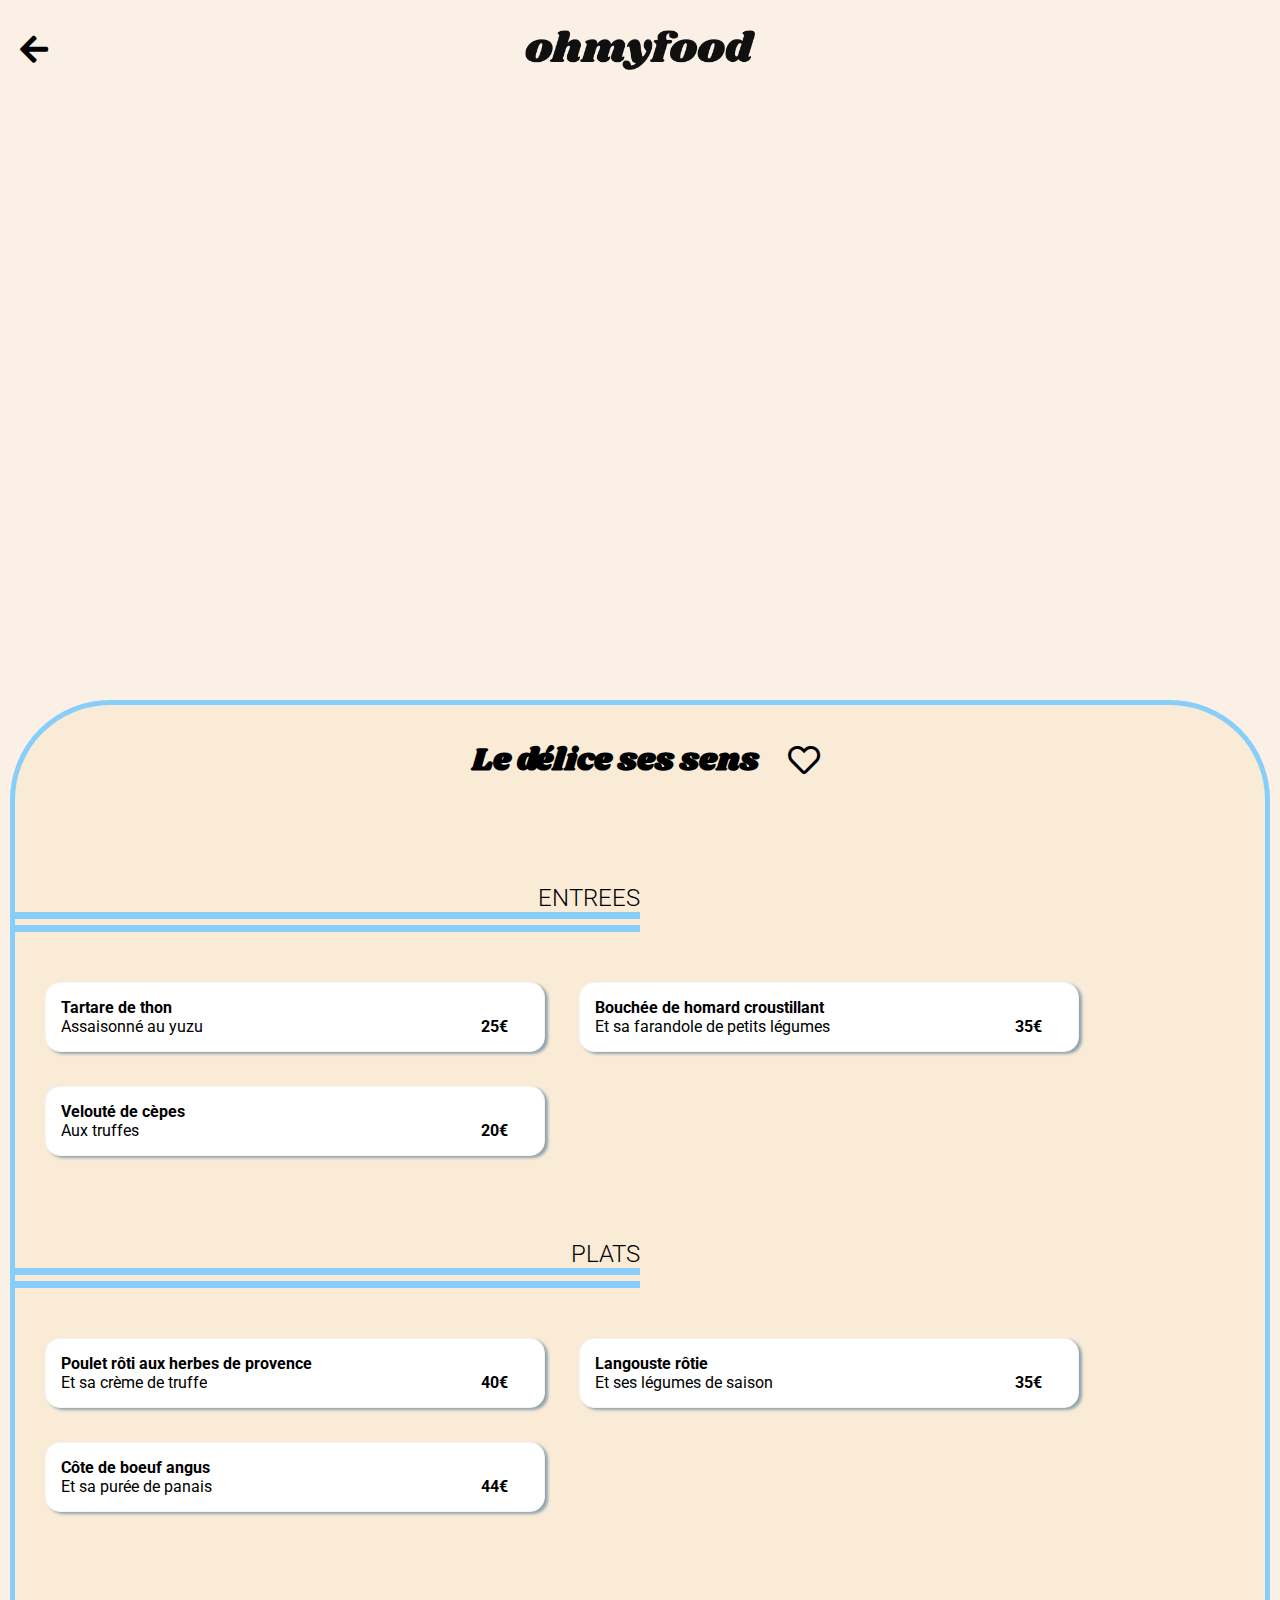
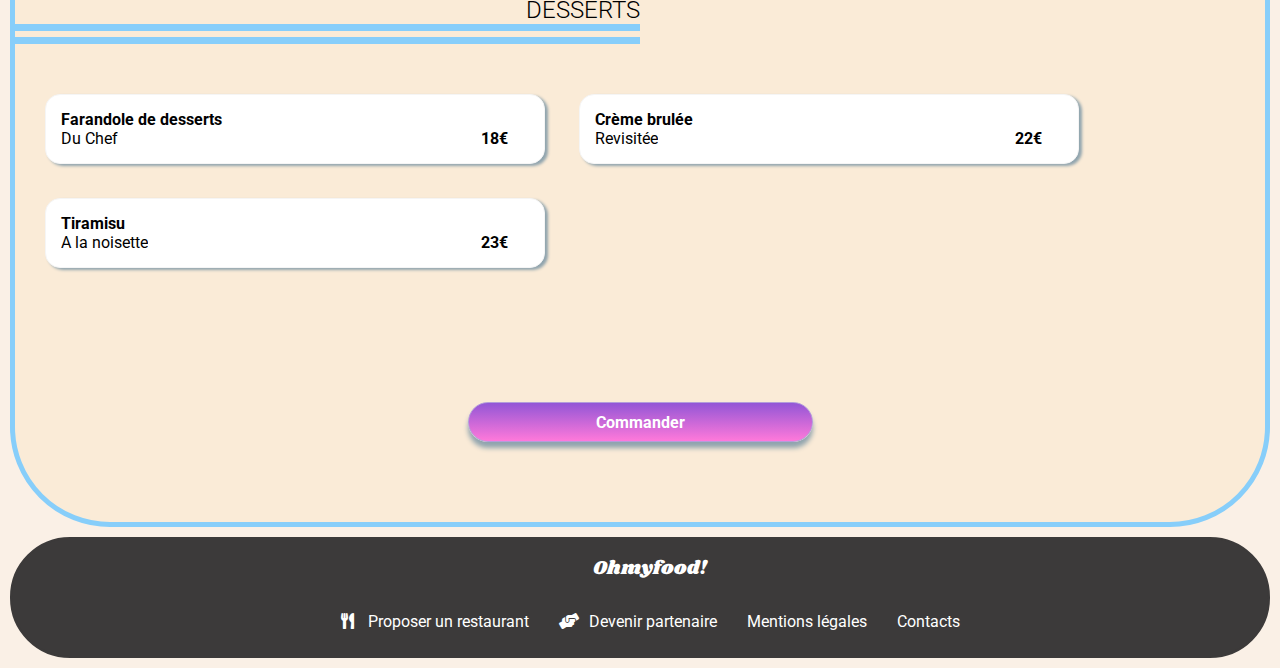
<file: délice.html>
<!DOCTYPE html>
<html lang="fr">
    <head>
        <meta charset="utf-8">
        <meta name="viewport" content="width=device-width">
        <link href="https://use.fontawesome.com/releases/v5.15.3/css/all.css" rel="stylesheet">
        <link rel="preconnect" href="https://fonts.googleapis.com">
        <link rel="preconnect" href="https://fonts.googleapis.com">
        <link rel="preconnect" href="https://fonts.gstatic.com" crossorigin>
        <link href="https://fonts.googleapis.com/css2?family=Roboto:wght@300;400&family=Shrikhand&display=swap" rel="stylesheet">  
        <link rel="stylesheet" href="resto.css">       
       <Title>Le délice des sens</Title>
    </head>
    <body>
        <header>
            <div class="logo">
                <span class="fleche"><a href="index.html"><i class="fas fa-arrow-left"></i></a></span>
                <img src="images/logo/ohmyfood.png" alt="logo"/>
            </div>
        </header>
        <div class="photo"></div>
        <div class="container">
            <h1><strong>Le délice ses sens</strong>
                <span class="myoc">
                    <span class="coeur">
                        <i class="far fa-heart"></i>
                        <i class="fas fa-heart"></i>   
                    </span>
                </span>
            </h1>
            <section class="entrées"><h2>ENTREES</h2>

                <div class="entrée1">
                    <div class="valid"><i class="fas fa-check-circle"></i></div>
                    <strong>Tartare de thon</strong><br>
                    <div class="inté">
                        <p> Assaisonné au yuzu </p>
                        <span class="prix"><strong>25€</strong></span>
                    </div>
                </div>
                <div class="entrée2">
                    <div class="valid"><i class="fas fa-check-circle"></i></div>
                    <strong>Bouchée de homard croustillant</strong><br>
                    <div class="inté"> 
                        <p>Et sa farandole de petits légumes</p> 
                        <span class="prix"><strong>35€</strong></span>
                    </div>
                </div>
                <div class="entrée3">
                    <div class="valid"><i class="fas fa-check-circle"></i></div>
                    <strong>Velouté de cèpes</strong><br>
                    <div class="inté">
                        <p>Aux truffes</p>
                        <span class="prix"><strong>20€</strong></span>
                    </div>
                </div>
            </section>

            <section class="plats"><h2>PLATS</h2>

                <div class="plat1">
                    <div class="valid"><i class="fas fa-check-circle"></i></div>
                    <strong>Poulet rôti aux herbes de provence</strong><br>
                    <div class="inté">
                        <p>Et sa crème de truffe</p> 
                        <span class="prix"><strong>40€</strong></span>
                    </div>
                </div>
                <div class="plat2">
                    <div class="valid"><i class="fas fa-check-circle"></i></div>
                    <strong>Langouste rôtie</strong><br>
                    <div class="inté">
                        <p>Et ses légumes de saison</p> 
                        <span class="prix"><strong>35€</strong></span>
                    </div>
                </div>
                <div class="plat3">
                    <div class="valid"><i class="fas fa-check-circle"></i></div>
                    <strong>Côte de boeuf angus</strong><br>
                    <div class="inté">
                        <p>Et sa purée de panais </p>
                        <span class="prix"><strong>44€</strong></span>
                    </div>
                </div>
            </section>
            <section class="desserts"><h2>DESSERTS</h2>

                <div class="dessert1">
                    <div class="valid"><i class="fas fa-check-circle"></i></div>
                    <strong>Farandole de desserts</strong><br>
                    <div class="inté">
                        <p>Du Chef</p> 
                        <span class="prix"><strong>18€</strong></span>
                    </div>
                </div>
                <div class="dessert2">
                    <div class="valid"><i class="fas fa-check-circle"></i></div>
                    <strong>Crème brulée</strong><br>
                    <div class="inté">
                        <p>Revisitée</p> 
                        <span class="prix"><strong>22€</strong></span>
                    </div>
                </div>
                <div class="dessert3">
                    <div class="valid"><i class="fas fa-check-circle"></i></div>
                    <strong>Tiramisu</strong><br>
                    <div class="inté">
                        <p>A la noisette</p>  
                        <span class="prix"><strong>23€</strong></span>
                    </div>
                </div>
            </section>
            <div class="btn">
                <div class="bouton"><a href="#">Commander</a></div>
            </div>
        </div>
    <footer>
        <div class="fin">
            <p class="final">Ohmyfood!</p>
            <div class="finish">
                <p><a href="#"><i class="fas fa-utensils"></i> Proposer un restaurant</a></p>
                <p><a href="#"><i class="fas fa-hands-helping"></i>Devenir partenaire</a></p>
                <p><a href="#">Mentions légales</a></p>
                <p><a href="mailto:123@live.com">Contacts</a></p>
            </div>
        </div>
    </footer>
    </body>
</html>
</file>
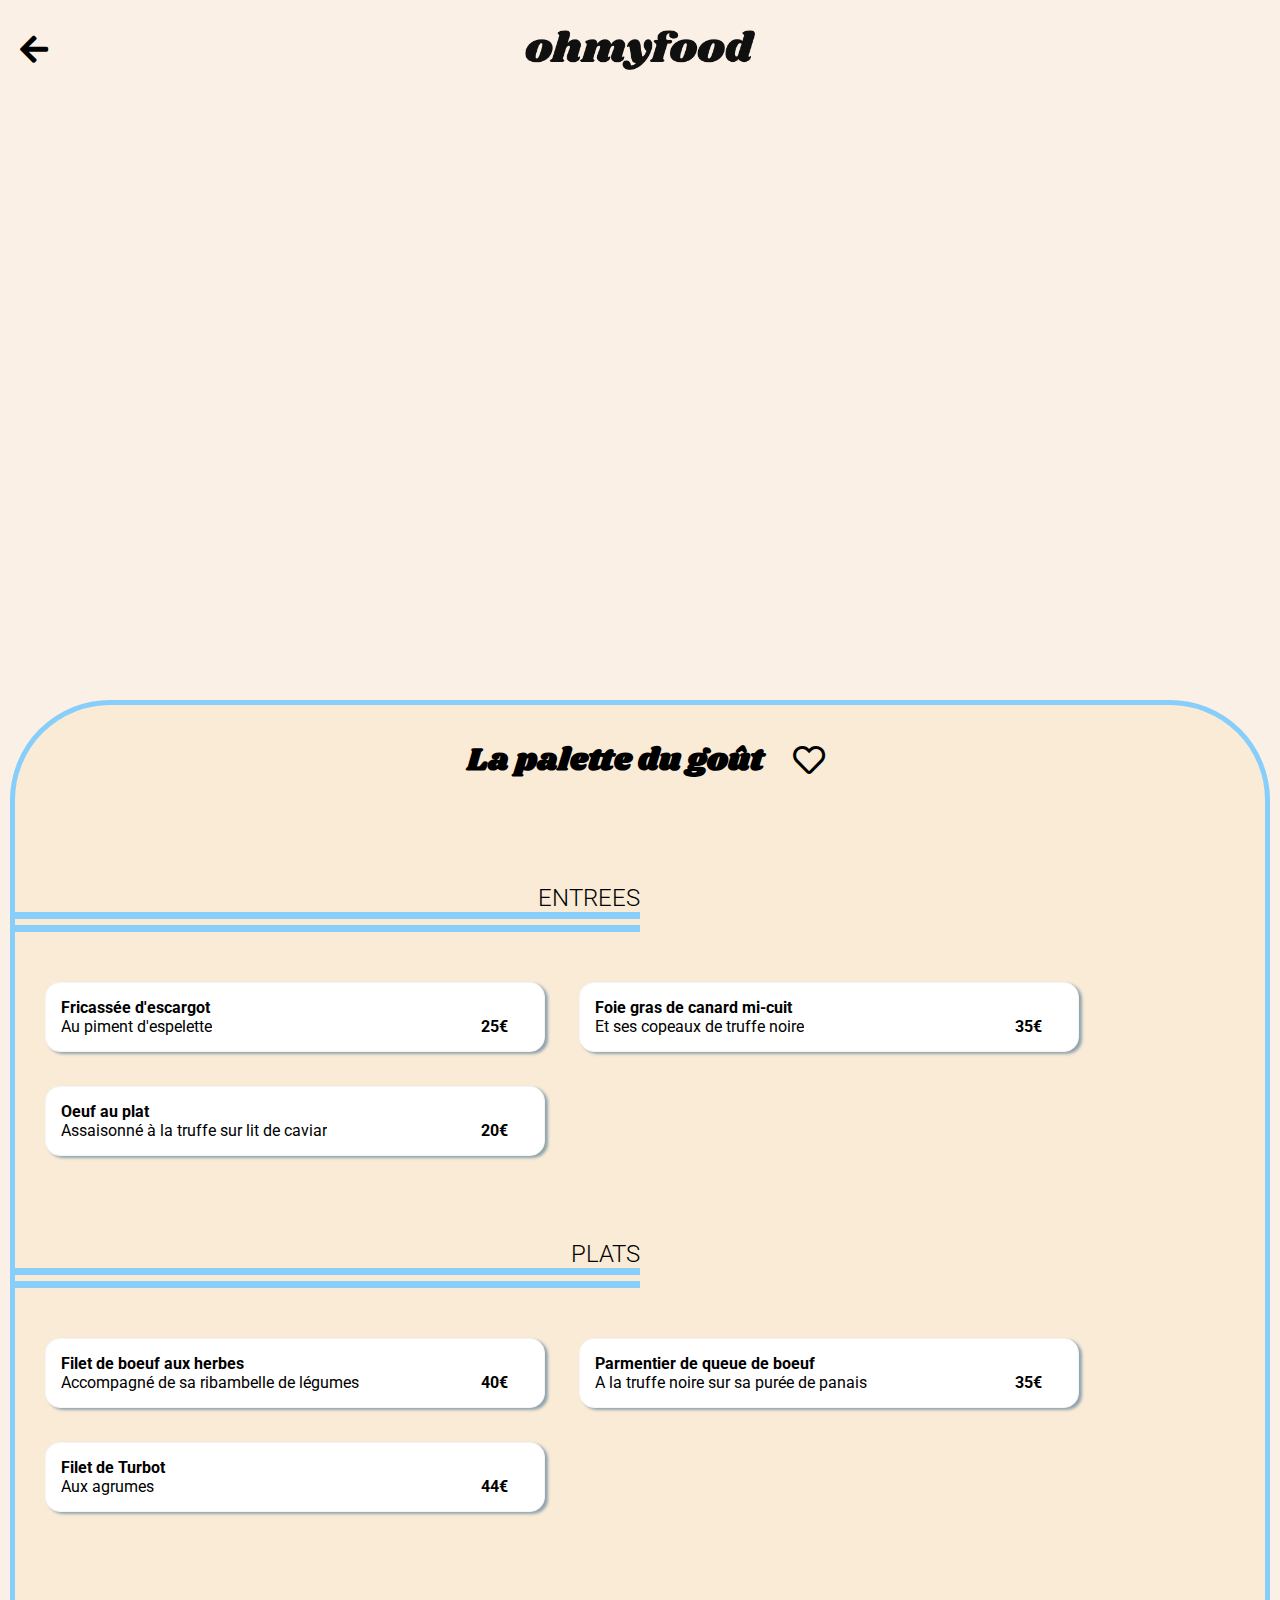
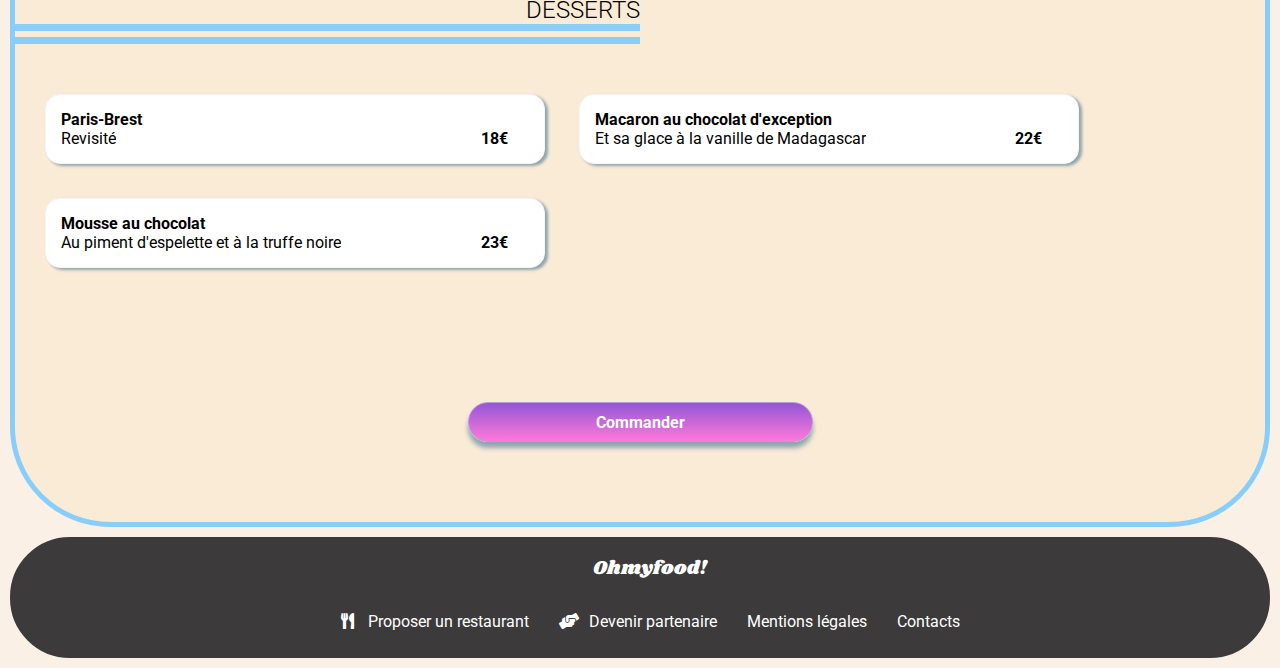
<file: la_palette.html>
<!DOCTYPE html>
<html lang="fr">
    <head>
        <meta charset="utf-8">
        <meta name="viewport" content="width=device-width">
        <link href="https://use.fontawesome.com/releases/v5.15.3/css/all.css" rel="stylesheet">
        <link rel="preconnect" href="https://fonts.googleapis.com">
        <link rel="preconnect" href="https://fonts.googleapis.com">
        <link rel="preconnect" href="https://fonts.gstatic.com" crossorigin>
        <link href="https://fonts.googleapis.com/css2?family=Roboto:wght@300;400&family=Shrikhand&display=swap" rel="stylesheet">  
        <link rel="stylesheet" href="resto.css">       
       <Title>La palette du goût</Title>
    </head>
    <body>
        <header>
            <div class="logo">
                <span class="fleche"><a href="index.html"><i class="fas fa-arrow-left"></i></a></span>
                <img src="images/logo/ohmyfood.png" alt="logo"/>
            </div>
        </header>
        <div class="photo"></div>
        <div class="container">
            <h1><strong>La palette du goût</strong>
               <span class="myoc">
                   <span class="coeur">
                    <i class="fas fa-heart"></i>
                    <i class="far fa-heart"></i>
                   </span>
                </span>
            </h1>

            <section class="entrées"><h2>ENTREES</h2>
                <div class="entrée1">
                    <div class="valid"><i class="fas fa-check-circle"></i></div>
                    <strong>Fricassée d'escargot</strong><br> 
                    <div class="inté">
                        <p>Au piment d'espelette</p>
                        <span class="prix"><strong>25€</strong></span>
                    </div>                    
                </div>
                <div class="entrée2">
                    <div class="valid"><i class="fas fa-check-circle"></i></div>
                    <strong>Foie gras de canard mi-cuit</strong><br>
                    <div class="inté">
                        <p>Et ses copeaux de truffe noire </p>
                        <span class="prix"><strong>35€</strong></span>
                    </div>
                </div>
                <div class="entrée3">
                    <div class="valid"><i class="fas fa-check-circle"></i></div>
                    <strong>Oeuf au plat</strong><br>
                    <div class="inté">
                        <p> Assaisonné à la truffe sur lit de caviar</p> 
                        <span class="prix"><strong>20€</strong></span>
                    </div>
                </div>
            </section>

            <section class="plats"><h2>PLATS</h2> 
                 <div class="plat1">
                    <div class="valid"><i class="fas fa-check-circle"></i></div>
                     <strong>Filet de boeuf aux herbes</strong><br>
                    <div class="inté">
                        <p> Accompagné de sa ribambelle de légumes</p> 
                        <span class="prix"><strong>40€</strong></span>
                    </div>
                </div>
                <div class="plat2">
                    <div class="valid"><i class="fas fa-check-circle"></i></div>
                    <strong>Parmentier de queue de boeuf</strong><br>
                    <div class="inté"> 
                        <p>A la truffe noire sur sa purée de panais </p>
                        <span class="prix"><strong>35€</strong></span>
                    </div>
                </div>
                <div class="plat3">
                    <div class="valid"><i class="fas fa-check-circle"></i></div>
                    <strong>Filet de Turbot</strong><br>
                    <div class="inté"> 
                        <p>Aux agrumes </p>
                        <span class="prix"><strong>44€</strong></span>
                    </div>
                </div>
            </section>

            <section class="desserts"><h2>DESSERTS</h2>
                <div class="dessert1">
                    <div class="valid"><i class="fas fa-check-circle"></i></div>
                    <strong>Paris-Brest</strong><br>
                    <div class="inté"> 
                        <p>Revisité </p>
                        <span class="prix"><strong>18€</strong></span>
                    </div>
                </div>
                <div class="dessert2">
                    <div class="valid"><i class="fas fa-check-circle"></i></div>
                    <strong>Macaron au chocolat d'exception</strong><br>
                    <div class="inté">
                        <p> Et sa glace à la vanille de Madagascar</p> 
                        <span class="prix"><strong>22€</strong></span>
                    </div>
                </div>
                <div class="dessert3">
                    <div class="valid"><i class="fas fa-check-circle"></i></div>
                    <strong>Mousse au chocolat</strong><br>
                    <div class="inté"> 
                        <p>Au piment d'espelette et à la truffe noire</p> 
                        <span class="prix"><strong>23€</strong></span>
                    </div>
                </div>
            </section>
            <div class="btn">
                <div class="bouton"><a href="#">Commander</a></div>
            </div>
        </div> 
    <footer>
        <div class="fin">
            <p class="final">Ohmyfood!</p>
            <div class="finish">
                <p><a href="#"><i class="fas fa-utensils"></i> Proposer un restaurant</a></p>
                <p><a href="#"><i class="fas fa-hands-helping"></i>Devenir partenaire</a></p>
                <p><a href="#">Mentions légales</a></p>
                <p><a href="mailto:123@live.com">Contacts</a></p>
            </div>
        </div>
    </footer>
    </body>
</html>
</file>
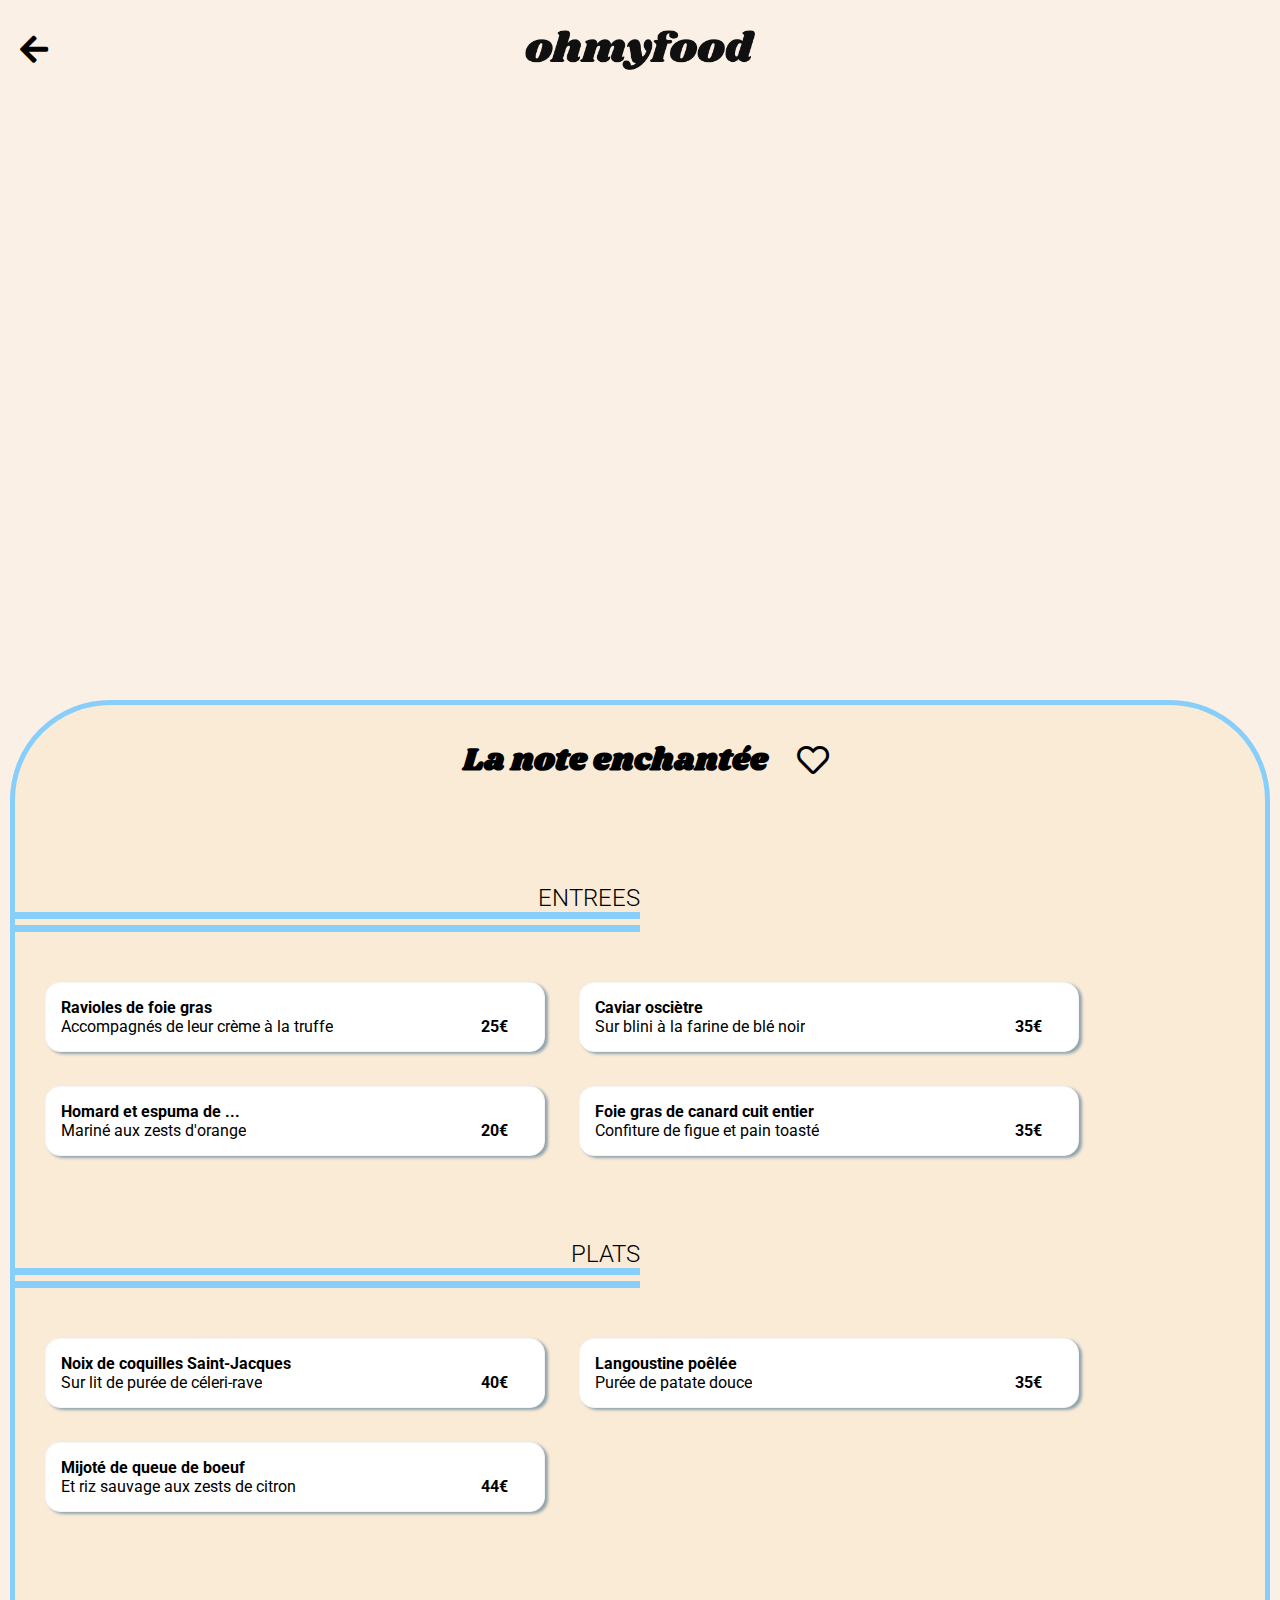
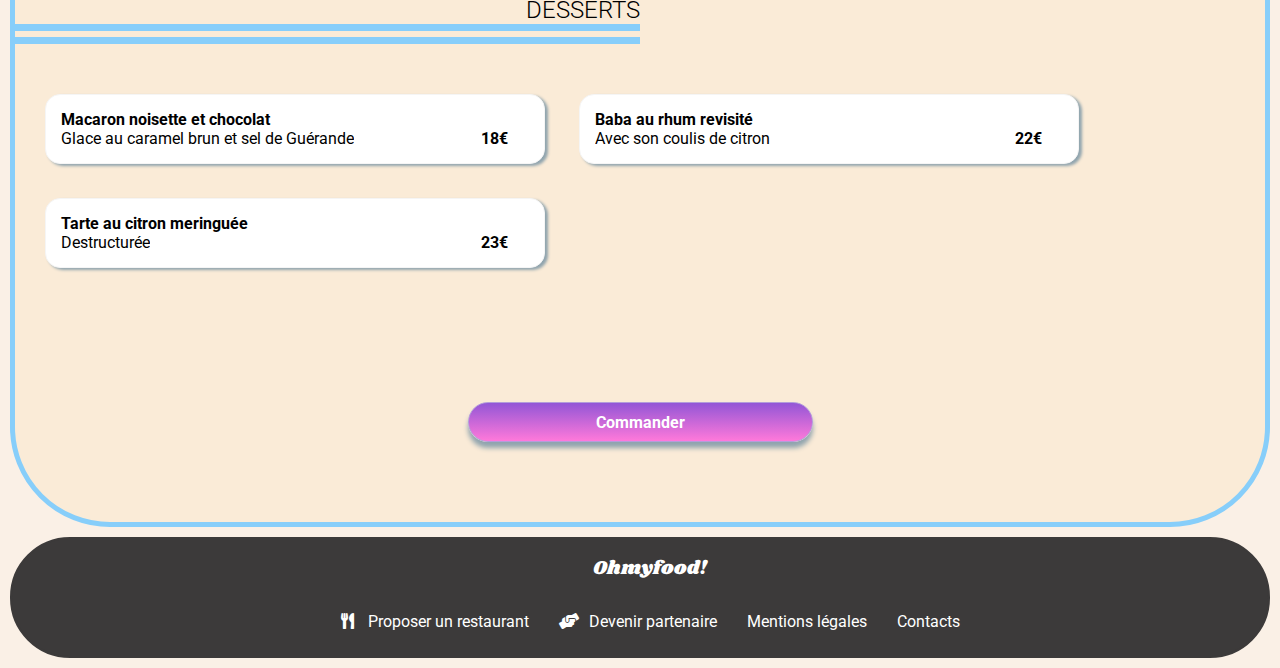
<file: note.html>
<!DOCTYPE html>
<html lang="fr">
    <head>
        <meta charset="utf-8">
        <meta name="viewport" content="width=device-width">
        <link href="https://use.fontawesome.com/releases/v5.15.3/css/all.css" rel="stylesheet">
        <link rel="preconnect" href="https://fonts.googleapis.com">
        <link rel="preconnect" href="https://fonts.googleapis.com">
        <link rel="preconnect" href="https://fonts.gstatic.com" crossorigin>
        <link href="https://fonts.googleapis.com/css2?family=Roboto:wght@300;400&family=Shrikhand&display=swap" rel="stylesheet">  
        <link rel="stylesheet" href="resto.css">       
       <Title>La note enchantée</Title>
    </head>
    <body>
        <header>
            <div class="logo">
                <span class="fleche"><a href="index.html"><i class="fas fa-arrow-left"></i></a></span>
                <img src="images/logo/ohmyfood.png" alt="logo"/>
            </div>
        </header>
        <div class="photo"></div>
        <div class="container">
            <h1><strong>La note enchantée</strong>
                <span class="myoc">
                  <span class="coeur">
                      <i class="far fa-heart"></i>
                      <i class="fas fa-heart"></i>
                    </span>
                </span>
            </h1>
            <section class="entrées"><h2>ENTREES </h2>
                <div class="entrée1">
                    <div class="valid">
                        <i class="fas fa-check-circle"></i>
                    </div>
                    <strong>Ravioles de foie gras</strong><br>
                    <div class="inté">
                        <p>Accompagnés de leur crème à la truffe </p>
                        <span class="prix"><strong>25€</strong></span>
                    </div>
                </div>
                <div class="entrée2">
                    <div class="valid"><i class="fas fa-check-circle"></i></div>
                    <strong>Caviar osciètre</strong><br>
                    <div class="inté">
                        <p>Sur blini à la farine de blé noir</p>
                        <span class="prix"><strong>35€</strong></span></div>
                </div>
                <div class="entrée3">
                    <div class="valid"><i class="fas fa-check-circle"></i></div>
                    <strong>Homard et espuma de ...</strong><br>
                    <div class="inté">
                        <p> Mariné aux zests d'orange</p>
                        <span class="prix"><strong>20€</strong></span></div>
                </div>
                <div class="entrée4">
                    <div class="valid"><i class="fas fa-check-circle"></i></div>
                    <strong>Foie gras de canard cuit entier</strong><br>
                    <div class="inté">
                        <p> Confiture de figue et pain toasté </p>
                        <span class="prix"><strong>35€</strong></span></div>
                </div>
            </section>
            <section class="plats"><h2>PLATS</h2>
                <div class="plat1">
                    <div class="valid"><i class="fas fa-check-circle"></i></div>
                    <strong>Noix de coquilles Saint-Jacques</strong><br>
                    <div class="inté">
                        <p>Sur lit de purée de céleri-rave </p>
                        <span class="prix"><strong>40€</strong></span></div>
                </div>
                <div class="plat2">
                    <div class="valid"><i class="fas fa-check-circle"></i></div>
                    <strong>Langoustine poêlée</strong><br>
                    <div class="inté">
                        <P> Purée de patate douce </P>
                        <span class="prix"><strong>35€</strong></span></div>
                </div>
                <div class="plat3">
                    <div class="valid"><i class="fas fa-check-circle"></i></div>
                    <strong>Mijoté de queue de boeuf</strong><br>
                    <div class="inté">
                        <p>Et riz sauvage aux zests de citron </p>
                        <span class="prix"><strong>44€</strong></span></div>
                </div>
            </section>
            <section class="desserts"><h2>DESSERTS</h2>
                <div class="dessert1">
                    <div class="valid"><i class="fas fa-check-circle"></i></div>
                    <strong>Macaron noisette et chocolat</strong><br>
                    <div class="inté">
                        <p> Glace au caramel brun et sel de Guérande </p>
                        <span class="prix"><strong>18€</strong></span></div>
                </div>
                <div class="dessert2">
                    <div class="valid"><i class="fas fa-check-circle"></i></div>
                    <strong>Baba au rhum revisité</strong><br>
                    <div class="inté">
                        <p>Avec son coulis de citron</p>
                        <span class="prix"><strong>22€</strong></span></div>
                </div>
                <div class="dessert3">
                    <div class="valid"><i class="fas fa-check-circle"></i></div>
                    <strong>Tarte au citron meringuée</strong><br>
                    <div class="inté">
                        <p>Destructurée</p>
                        <span class="prix"><strong>23€</strong></span></div>
                </div>
            </section>
            <div class="btn">
                <div class="bouton"><a href="#">Commander</a></div>
            </div>
        </div>
    <footer>
        <div class="fin">
            <p class="final">Ohmyfood!</p>
            <div class="finish">
                <p><a href="#"><i class="fas fa-utensils"></i> Proposer un restaurant</a></p>
                <p><a href="#"><i class="fas fa-hands-helping"></i>Devenir partenaire</a></p>
                <p><a href="#">Mentions légales</a></p>
                <p><a href="mailto:123@live.com">Contacts</a></p>
            </div>
        </div>
    </footer>
    </body>
</html>
</file>
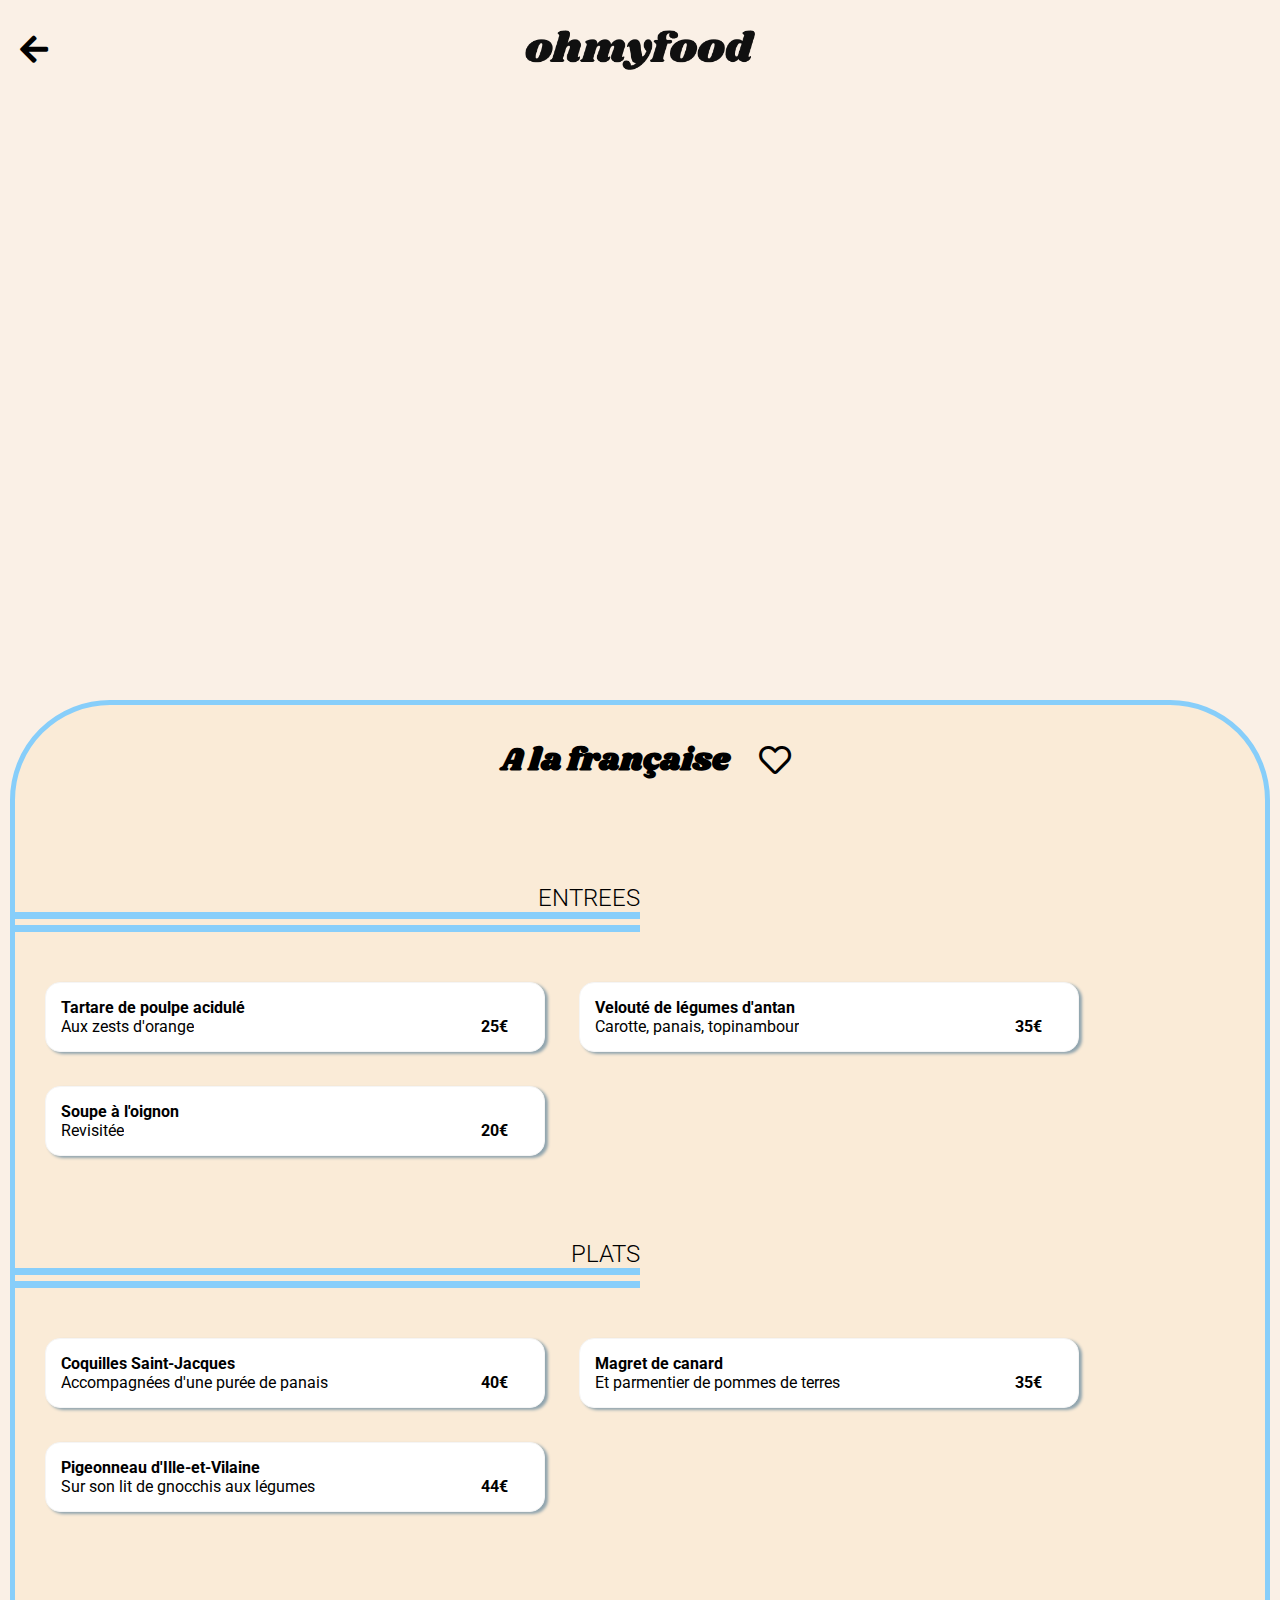
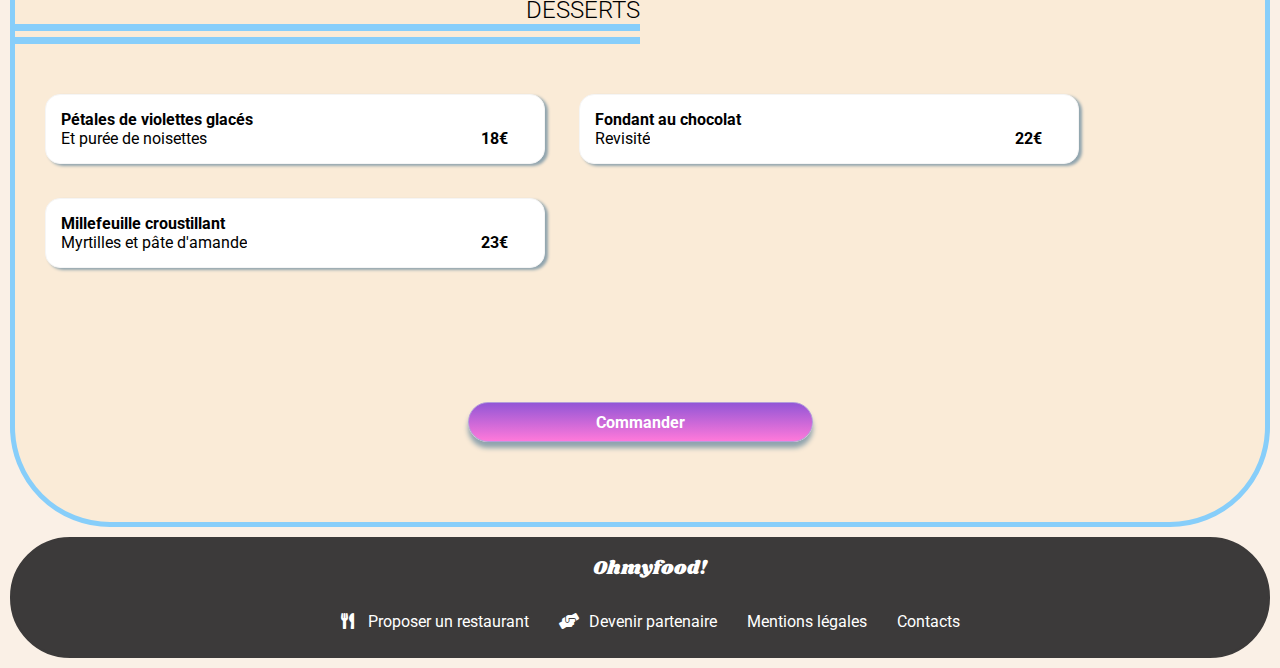
<file: à la française.html>
<!DOCTYPE html>
<html lang="fr">
    <head>
        <meta charset="utf-8">
        <meta name="viewport" content="width=device-width">
        <link href="https://use.fontawesome.com/releases/v5.15.3/css/all.css" rel="stylesheet">
        <link rel="preconnect" href="https://fonts.googleapis.com">
        <link rel="preconnect" href="https://fonts.googleapis.com">
        <link rel="preconnect" href="https://fonts.gstatic.com" crossorigin>
        <link href="https://fonts.googleapis.com/css2?family=Roboto:wght@300;400&family=Shrikhand&display=swap" rel="stylesheet">  
        <link rel="stylesheet" href="resto.css">       
       <Title>A la française</Title>
    </head>
    <body>
        <header>
            <div class="logo">
                <span class="fleche"><a href="index.html"><i class="fas fa-arrow-left"></i></a></span>
                <img src="images/logo/ohmyfood.png" alt="logo"/>
            </div>
        </header>
        <div class="photo"></div>          
        <div class="container">
            <h1>
                <strong>A la française</strong>
                <span class="myoc">
                    <span class="coeur">
                        <i class="far fa-heart"></i>
                        <i class="fas fa-heart"></i>
                    </span>
                </span>
            </h1>
            <section class="entrées"><h2>ENTREES</h2>
                <div class="entrée1">
                    <div class="valid"><i class="fas fa-check-circle"></i></div>
                    <strong>Tartare de poulpe acidulé</strong>
                    <div class="inté">
                        <P>Aux zests d'orange</P>
                        <span class="prix"><strong>25€</strong></span></div>
                </div>
                <div class="entrée2">
                    <div class="valid"><i class="fas fa-check-circle"></i></div>
                    <strong>Velouté de légumes d'antan</strong><br>
                    <div class="inté">
                        <p>Carotte, panais, topinambour</p>
                        <span class="prix"><strong>35€</strong></span></div>
                </div>
                <div class="entrée3">
                    <div class="valid"><i class="fas fa-check-circle"></i></div>
                    <strong>Soupe à l'oignon</strong><br>
                    <div class="inté">
                        <p> Revisitée</p>
                        <span class="prix"><strong>20€</strong></span>
                    </div>
                </div>
            </section>
            <section class="plats"><h2>PLATS</h2>
                <div class="plat1">
                    <div class="valid"><i class="fas fa-check-circle"></i></div>
                    <strong>Coquilles Saint-Jacques</strong><br>
                    <div class="inté">
                        <p> Accompagnées d'une purée de panais</p>
                        <span class="prix"><strong>40€</strong></span></div>
                </div>
                <div class="plat2">
                    <div class="valid"><i class="fas fa-check-circle"></i></div>
                    <strong>Magret de canard</strong><br>
                    <div class="inté">
                        <p>Et parmentier de pommes de terres</p>
                        <span class="prix"><strong>35€</strong></span></div>
                </div>
                <div class="plat3">
                    <div class="valid"><i class="fas fa-check-circle"></i></div>
                    <strong>Pigeonneau d'Ille-et-Vilaine</strong><br>
                    <div class="inté">
                        <p>Sur son lit de gnocchis aux légumes</p>
                        <span class="prix"><strong>44€</strong></span></div>
                </div>
            </section>

            <section class="desserts"><h2>DESSERTS</h2>
                <div class="dessert1">
                    <div class="valid"><i class="fas fa-check-circle"></i></div>
                    <strong>Pétales de violettes glacés</strong><br>
                    <div class="inté">
                        <p>Et purée de noisettes</p>
                        <span class="prix"><strong>18€</strong></span></div>
                </div>
                <div class="dessert2">
                    <div class="valid"><i class="fas fa-check-circle"></i></div>
                    <strong>Fondant au chocolat</strong><br>
                    <div class="inté">
                        <p>Revisité</p>
                        <span class="prix"><strong>22€</strong></span></div>
                </div>
                <div class="dessert3">
                    <div class="valid"><i class="fas fa-check-circle"></i></div>
                    <strong>Millefeuille croustillant</strong><br>
                    <div class="inté">
                        <p> Myrtilles et pâte d'amande</p> 
                        <span class="prix"><strong>23€</strong></span></div>
                </div>
            </section>
            <div class="btn">
                <div class="bouton"><a href="#">Commander</a></div>
            </div>
        </div>
    <footer>
        <div class="fin">
            <p class="final">Ohmyfood!</p>
            <div class="finish">
                <p><a href="#"><i class="fas fa-utensils"></i> Proposer un restaurant</a></p>
                <p><a href="#"><i class="fas fa-hands-helping"></i>Devenir partenaire</a></p>
                <p><a href="#">Mentions légales</a></p>
                <p><a href="mailto:123@live.com">Contacts</a></p>
            </div>
        </div>
    </footer>
    </body>
</html>
</file>
<file: resto.css>
* {
    margin: 0;
    padding: 0;
    box-sizing: border-box;
}
body,footer
{
    font-family: 'Roboto','Shrikhand',"Arial Black";
}
.photo
{
    width: 100%;
    height: 250px;
    object-fit: cover;
}
.logo img
{ 
    block-size: 40px;
}
.fleche
{
    width: 20%;
    height: 40px;
    display: flex;
    justify-content: space-between;
    align-items: center;
    font-size:xx-large;
    position: absolute;
    left: 10px;
}
.fleche a{
    color: black;
    cursor: pointer;
}
.logo
{
    display: flex;
    justify-content: center;
    align-items: center;
    margin-top: 30px;
    margin-bottom: 20px;
    position: relative;
}

h1{
    height: 50px;
    display: flex;
    justify-content: center;
    align-items: center;
    flex-wrap: wrap;
    font-size: x-large;
    font-family: 'Shrikhand';
    margin: 30px;
}
.myioc
{
    position: relative;
    left: 20px;
}
.coeur 
{
    display: flex;
    width: 50px;
    height: 40px;
    align-items: center;
    justify-content: center;
    position: relative;
    left: 20px;
}
.coeur i
{
    position: absolute;
    cursor: pointer;
}

.coeur .fas
{
    opacity:0;
    color: transparent;
    -webkit-background-clip: text;
    background-clip: text;
    background-image: -webkit-linear-gradient(#9356d6,#ff79da);
}
.coeur:hover .fas
{
    opacity: 1;
    transition:  opacity 2s;
}

.entrée1,.entrée2,.entrée3,.entrée4,.plat1,.plat2,.plat3,.dessert1,.dessert2,.dessert3
{
    display: block;
    height: 70px;
    padding: 15px;
    background-color: white;
    border: 1px solid #f5f5f5;
    box-shadow: 3px 2px 3px #90a4ae;
    border-radius: 15px;
    margin-bottom: 30px;
    text-overflow: ellipsis;
    overflow: hidden;
    white-space: nowrap;
    width: 100%;
}

/*animation des menus*/

.entrée1,.plat1,.dessert1, .entrée4
{
    animation: coulisse 3000ms 300ms ease both;
}
.entrée2,.plat2,.dessert2
{
    animation: coulisse 3200ms 400ms ease both
}
.entrée3,.plat3,.dessert3
{
    animation: coulisse 3400ms 500ms ease both;
}

@keyframes coulisse 
{
    0%
    {
        transform: translateY(-999px);
        opacity: 0;
    }
    100%
    {
        opacity: 1;
    }
}
.entrée1:hover,.entrée2:hover,.entrée3:hover,.entrée4:hover,.plat1:hover,.plat2:hover,.plat3:hover,.dessert1:hover,.dessert2:hover,.dessert3:hover
{
    cursor: pointer;
}

.inté
{
    display: flex;
    justify-content: space-between;
}
                   /* effet ellipsis*/
.inté p 
{
    text-overflow: ellipsis;
    overflow: hidden;
    white-space: nowrap;
}
.entrée1:hover p,.entrée2:hover p,.entrée3:hover p,.entrée4:hover p,.plat1:hover p,.plat2:hover p,.plat3:hover p,.dessert1:hover p,.dessert2:hover p,.dessert3:hover p
{
    width: calc(100% - 180px);

}
.prix
{
    width: 70px;
    height: 35px;
    display: flex;
    justify-content: center;
}

                   /*effet de décalage sur le prix*/

.entrée1:hover .prix,.entrée2:hover .prix,.entrée3:hover .prix,.entrée4:hover .prix,.plat1:hover .prix,.plat2:hover .prix,.plat3:hover .prix,.dessert1:hover .prix,.dessert2:hover .prix,.dessert3:hover .prix
{ 
    transform: translateX(-100px);
}
.valid
{
    height: 70px;
    display: flex;
    justify-content: center;
    align-items: center;
    color: white;
    position: absolute;
    background-color: #99E2D0;
    top: -1px; right: -2px;
    border-left: 1px solid #99E2D0;
    border-radius: 0 10px 10px 0;
    opacity: 0;
    font-size: larger;
}

                    /*animation validation*/

.entrée1:hover i,.entrée2:hover i,.entrée3:hover i,.entrée4:hover i,.plat1:hover i,.plat2:hover i,.plat3:hover i,.dessert1:hover i,.dessert2:hover i,.dessert3:hover i
{
    animation: roulade 1000ms 100ms ease both;
}
@keyframes roulade
{
    0%
    {
        transform:translateX(50px) rotate(1turn);
        opacity: 0.1;
    }
    100%
    {
        opacity: 1;
    }
}

                   /*effet de décalage sur la validation*/

.entrée1:hover .valid,.entrée2:hover .valid,.entrée3:hover .valid,.entrée4:hover .valid,.plat1:hover .valid,.plat2:hover .valid,.plat3:hover .valid,.dessert1:hover .valid,.dessert2:hover .valid,.dessert3:hover .valid
{
    width: 80px;
    opacity: 1;
}

h2
{
    display: block;
    font-weight: 300;
    border-bottom: 3px solid lightskyblue;
    width: 60px;
    margin-bottom: 20px;
    animation: h2 2000ms 150ms ease-in;
}

@keyframes h2  /* animation des titres du menu*/
{
    100%{
        transform: scaleX(1) rotateY(1turn);
    }
}

.entrées,.plats,.desserts
{
    margin-left: 10px;
    margin-right: 10px;
}
.container{
    border: 2px solid #eeeeee;
    border-radius: 30px 30px 0 0;
    background-color:#eeeeee;
    margin-top: -30px;
}
.btn
{
    display: flex;
    justify-content: center;
}
.bouton
{
    width: 30%;
    height: 40px;
    margin-top: 50px;
    margin-bottom: 30px;
    font-weight: bold;
    z-index: 1;
    background: linear-gradient(#9356d6,#ff79da);
    display: flex;
    justify-content: center;
    align-items: center;
    border: 1px solid #b39ddb;
    border-radius: 20px;
    box-shadow: 0px 6px 5px #90a4ae;
}
.bouton:hover
{
    cursor:pointer;
    transform:scale(1.1);
    transition: transform 20ms;
    background: linear-gradient(#9356d673,#ff79da);
    box-shadow: 0 4px 8px 2px #363232fc;
}
.bouton a
{
    text-decoration: none;
    color: white;
}
.final
{
    font-family:'Shrikhand',Impact,Arial;
    font-size: 1.2em;
}
.fin
{
    font-family:'Roboto', impact,Arial;
    display: block;
    padding-left: 20px;
    color:white;
    background-color: #3c3a3a;
    border: 2px solid #3c3a3a;
}
.fin p
{
    margin: 15px;
}
.fin i
{ 
    display: inline-block;
    margin-right: 10px;
}
.fin a 
{
    color: white; 
    text-decoration: none;   
}

                   /* partie responsive*/

@media screen and (min-width:600px) 
{
    .entrée1,.entrée2,.entrée3,.entrée4,.plat1,.plat2,.plat3,.dessert1,.dessert2,.dessert3
    {
        display: block;
        height: 60px;
    }
    .photo
    {
        height: 350px;
    }
}
@media screen and (min-width:690px) 
{
    .entrée1,.entrée2,.entrée3,.entrée4,.plat1,.plat2,.plat3,.dessert1,.dessert2,.dessert3
    {
        display: block;
        height: 70px;
        padding: 15px;
    }
    h2
    {
        width: 100%;
        display: flex;
        justify-content: center;
        border-bottom: 10px double lightskyblue;
        margin-top: 50px;
        margin-bottom: 50px;
    }
    h1
    {
        font-size: xx-large;
    }
    .entrée1,.entrée2,.entrée3,.entrée4,.plat1,.plat2,.plat3,.dessert1,.dessert2,.dessert3
    {
        width: 80%;  
    }
    footer
    {
        text-align: center;
    }
    .photo
    {
        height: 450px;
    }
}
@media screen and (min-width:1024px) 
{
    .entrée1,.entrée2,.entrée3,.entrée4,.plat1,.plat2,.plat3,.dessert1,.dessert2,.dessert3
    {
        width: 40%;
        height: 70px;
        margin-left: 30px;
        display: inline-block;
    }
    h2
    {
        width: 50%;
        display: flex;
        justify-content: end;
        border-bottom: 20px double lightskyblue;
        margin-top: 50px;
        margin-bottom: 50px;
    }
    h1
    {
        font-size: xx-large;
    }
    .entrées,.plats,.desserts
    {
        display: inline;   
    }
    .container
    {
        margin-top: 10px;
        background-color: antiquewhite;
        border: 5px solid lightskyblue;
        border-radius: 100px;
    }
    .photo
    {
        height: 600px;
        border-radius: 100px;
    }
    .btn
    {
        margin: 50px;
    }
    body
    {
        box-sizing: border-box;
        margin: 10px;
        background: linen;
    }
    footer
    {
        margin-top: 10px;
    }
    .fin
    {
        border-radius: 60px;
        margin-top: 10px;
        
    }
    .finish
    {
        display: flex;
        justify-content: center;
        flex-wrap: wrap;
        padding-bottom: 10px;
    }
    
}
</file>
